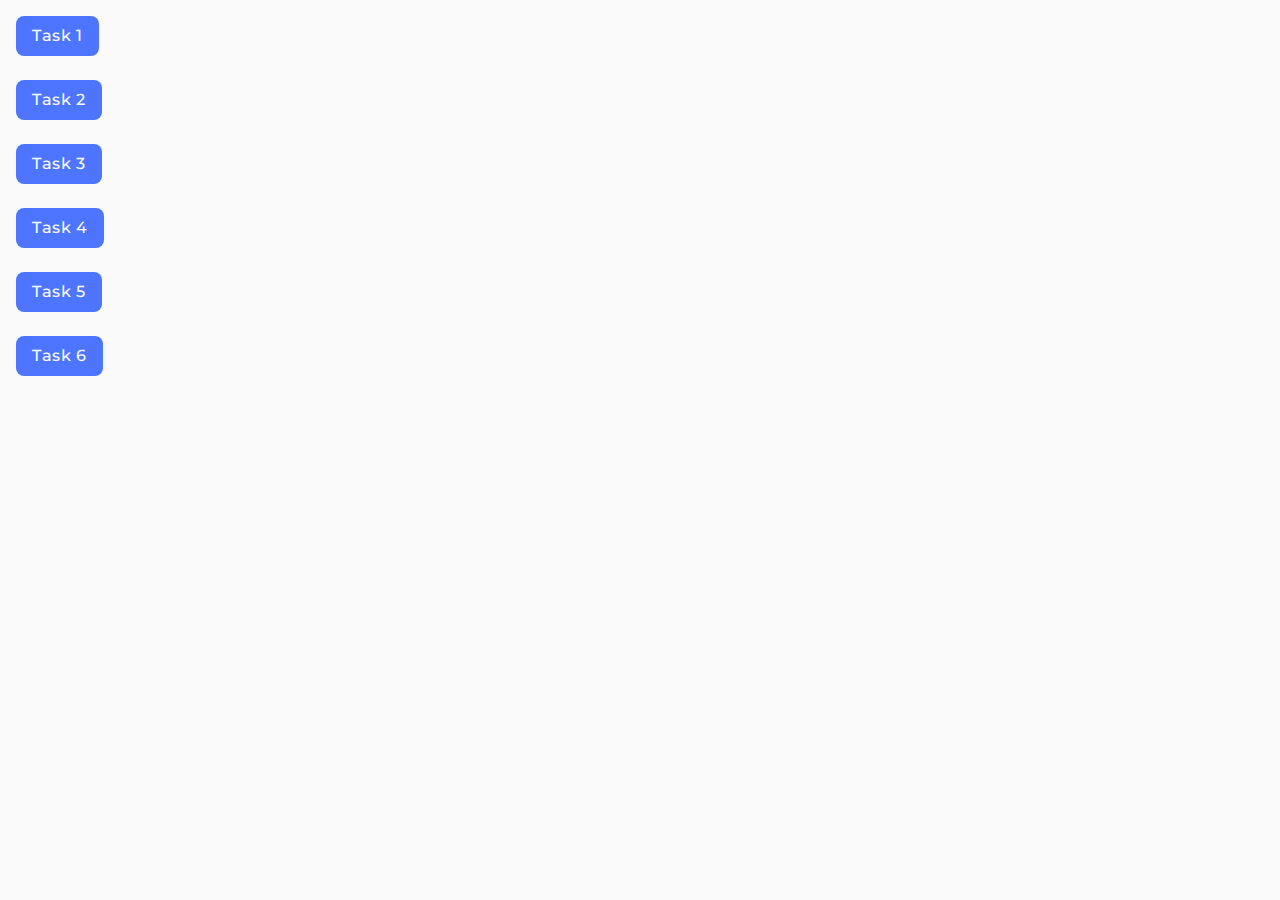
<file: index.html>
<!DOCTYPE html>
<html lang="en">
  <head>
    <meta charset="UTF-8" />
    <meta http-equiv="X-UA-Compatible" content="IE=edge" />
    <meta name="viewport" content="width=device-width, initial-scale=1.0" />
    <title>Homework 7</title>
    <link rel="preconnect" href="https://fonts.googleapis.com" />
    <link rel="preconnect" href="https://fonts.gstatic.com" crossorigin />
    <link
      href="https://fonts.googleapis.com/css2?family=Montserrat:wght@100..900&display=swap"
      rel="stylesheet"
    />
    <link
      rel="stylesheet"
      href="https://cdn.jsdelivr.net/npm/modern-normalize@2.0.0/modern-normalize.min.css"
    />

    <link rel="stylesheet" href="./css/common.css" />
  </head>
  <body>
    <ul>
      <li><a class="button-task" href="./task-1.html">Task 1</a></li>
      <li><a class="button-task" href="./task-2.html">Task 2</a></li>
      <li><a class="button-task" href="./task-3.html">Task 3</a></li>
      <li><a class="button-task" href="./task-4.html">Task 4</a></li>
      <li><a class="button-task" href="./task-5.html">Task 5</a></li>
      <li><a class="button-task" href="./task-6.html">Task 6</a></li>
    </ul>
  </body>
</html>
</file>
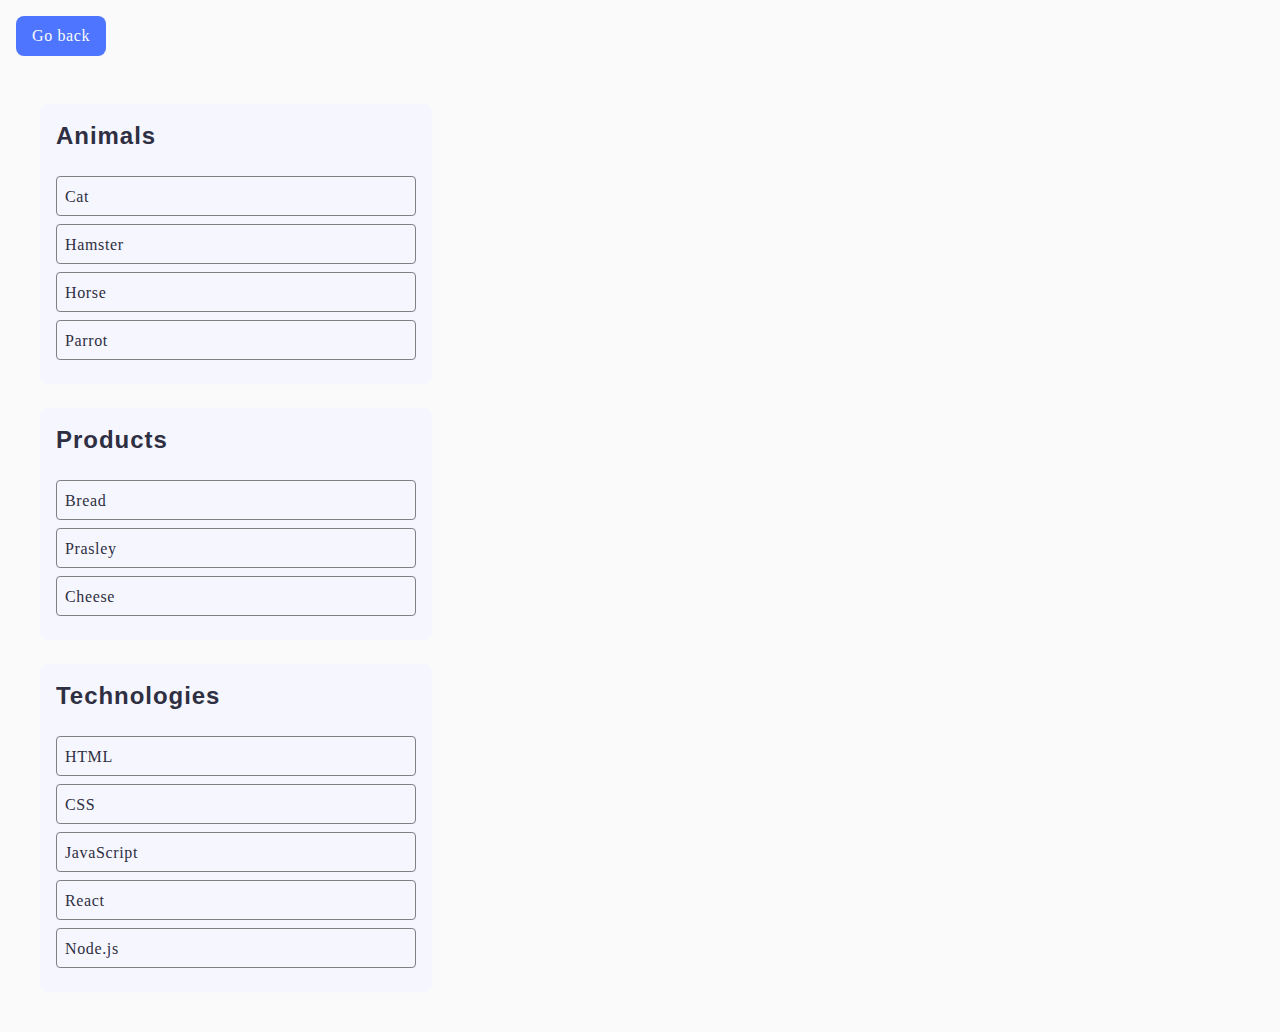
<file: task-1.html>
<!DOCTYPE html>
<html lang="en">
  <head>
    <meta charset="UTF-8" />
    <meta http-equiv="X-UA-Compatible" content="IE=edge" />
    <meta name="viewport" content="width=device-width, initial-scale=1.0" />
    <title>Task 1</title>
    <link rel="stylesheet" href="./css/common.css" />
  </head>
  <body>
    <p><a class="button-task" href="./index.html">Go back</a></p>
    <div class="container">
      <ul id="categories" class="list">
        <li class="item">
          <h2 class="item-title">Animals</h2>
          <ul class="list-item">
            <li class="item-it">Cat</li>
            <li class="item-it">Hamster</li>
            <li class="item-it">Horse</li>
            <li class="item-it">Parrot</li>
          </ul>
        </li>
        <li class="item">
          <h2 class="item-title">Products</h2>
          <ul class="list-item">
            <li class="item-it">Bread</li>
            <li class="item-it">Prasley</li>
            <li class="item-it">Cheese</li>
          </ul>
        </li>
        <li class="item">
          <h2 class="item-title">Technologies</h2>
          <ul class="list-item">
            <li class="item-it">HTML</li>
            <li class="item-it">CSS</li>
            <li class="item-it">JavaScript</li>
            <li class="item-it">React</li>
            <li class="item-it">Node.js</li>
          </ul>
        </li>
      </ul>
    </div>
    <script src="./js/task-1.js" type="module"></script>
  </body>
</html>
</file>
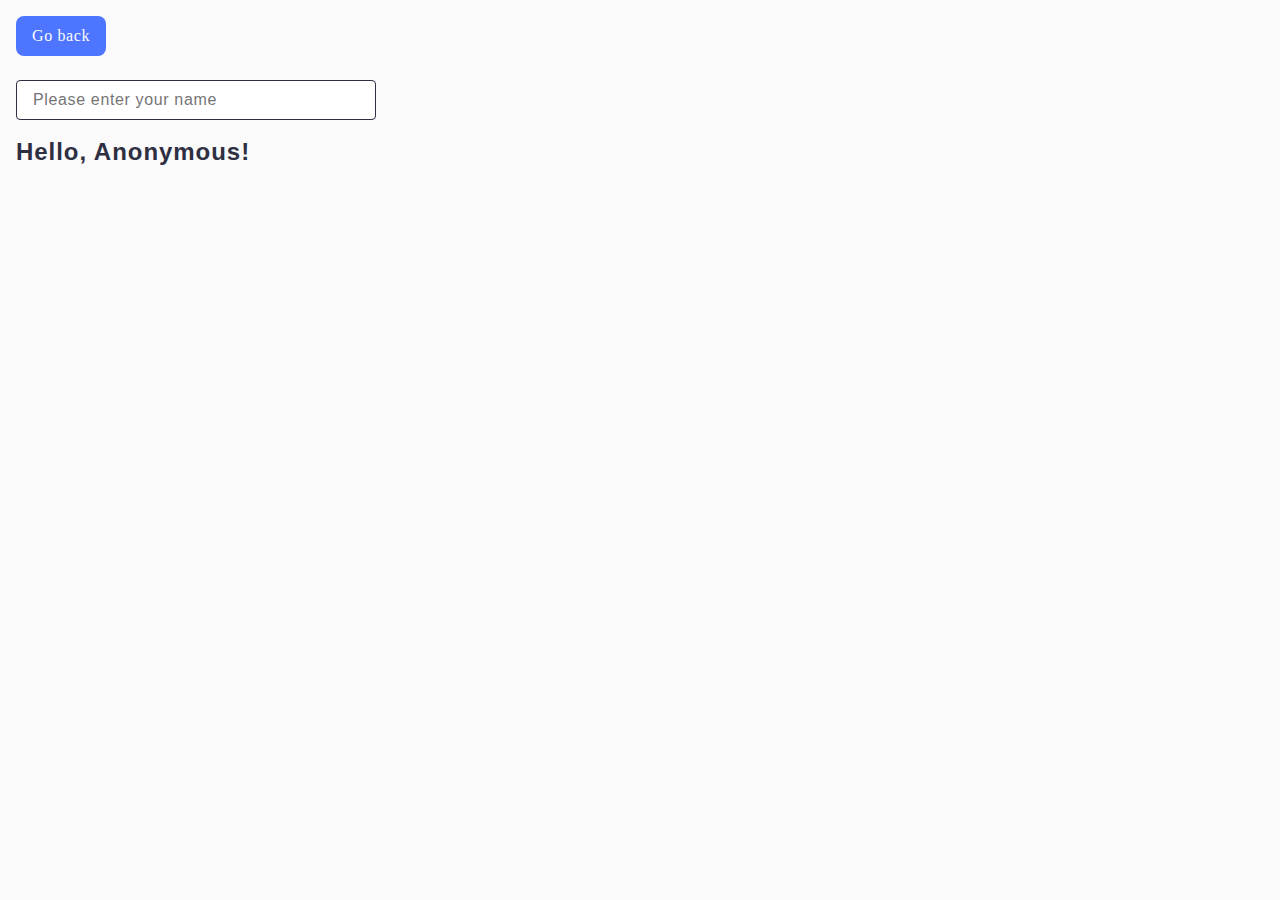
<file: task-3.html>
<!DOCTYPE html>
<html lang="en">
  <head>
    <meta charset="UTF-8" />
    <meta http-equiv="X-UA-Compatible" content="IE=edge" />
    <meta name="viewport" content="width=device-width, initial-scale=1.0" />
    <title>Task 3</title>
    <link rel="stylesheet" href="./css/common.css" />
  </head>
  <body>
    <p><a class="button-task" href="./index.html">Go back</a></p>

    <input type="text" id="name-input" placeholder="Please enter your name" />
    <h1 class="title-input">
      Hello, <span class="title-input" id="name-output">Anonymous</span>!
    </h1>

    <script src="./js/task-3.js" type="module"></script>
  </body>
</html>
</file>
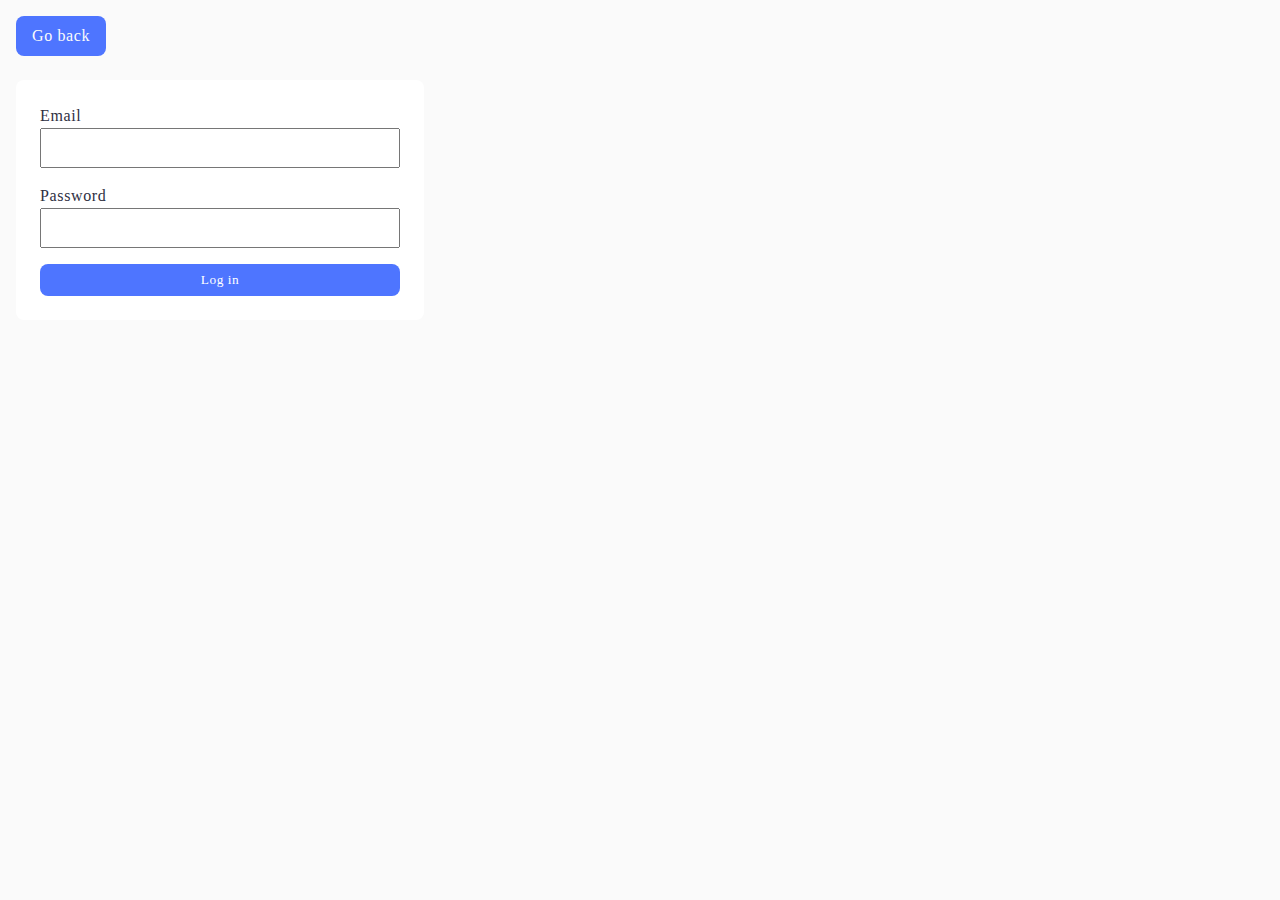
<file: task-4.html>
<!DOCTYPE html>
<html lang="en">
  <head>
    <meta charset="UTF-8" />
    <meta http-equiv="X-UA-Compatible" content="IE=edge" />
    <meta name="viewport" content="width=device-width, initial-scale=1.0" />
    <title>Task 4</title>
    <link rel="stylesheet" href="./css/common.css" />
  </head>
  <body>
    <p><a class="button-task" href="./index.html">Go back</a></p>

    <form class="login-form">
      <label class="label-form">
        Email
        <input class="input-form" type="email" name="email" />
      </label>
      <label class="label-form">
        Password
        <input class="input-form" type="password" name="password" />
      </label>
      <button class="button-form" type="submit">Log in</button>
    </form>

    <script src="./js/task-4.js" type="module"></script>
  </body>
</html>
</file>
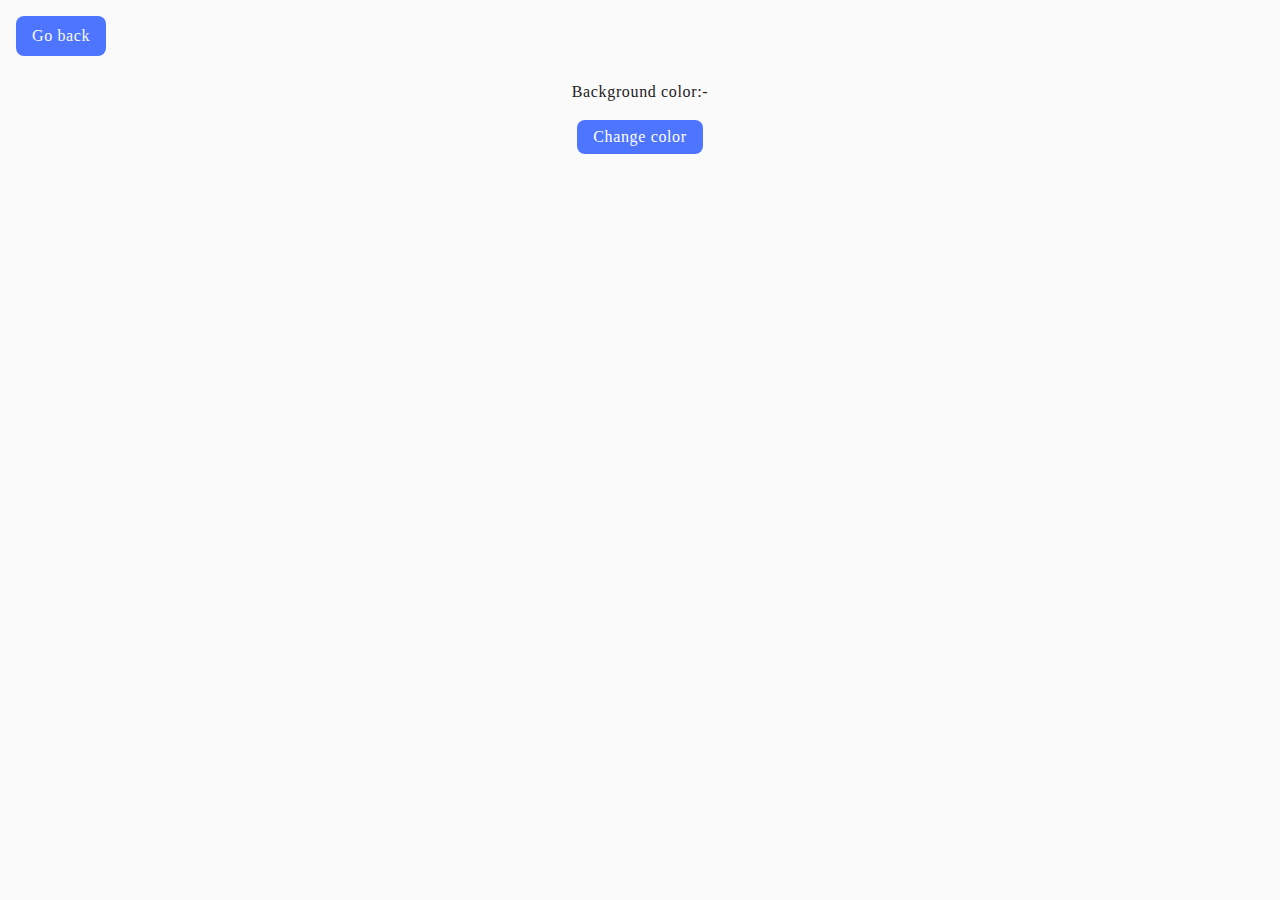
<file: task-5.html>
<!DOCTYPE html>
<html lang="en">
  <head>
    <meta charset="UTF-8" />
    <meta http-equiv="X-UA-Compatible" content="IE=edge" />
    <meta name="viewport" content="width=device-width, initial-scale=1.0" />
    <title>Task 5</title>
    <link rel="stylesheet" href="./css/common.css" />
  </head>
  <body>
    <p><a class="button-task" href="./index.html">Go back</a></p>

    <div class="widget">
      <p>Background color:<span class="color">-</span></p>
      <button type="button" class="change-color">Change color</button>
    </div>

    <script src="./js/task-5.js" type="module"></script>
  </body>
</html>
</file>
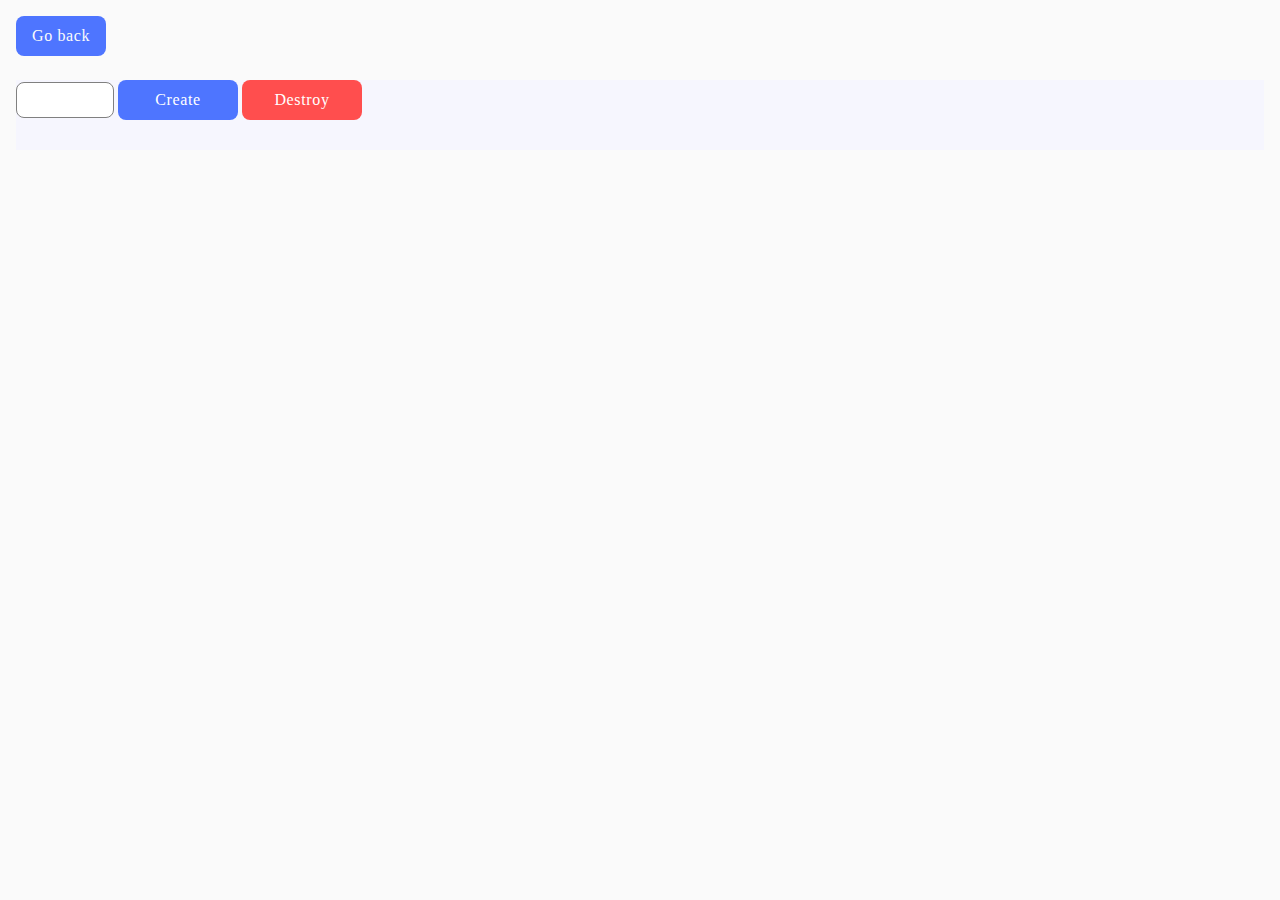
<file: task-6.html>
<!DOCTYPE html>
<html lang="en">
  <head>
    <meta charset="UTF-8" />
    <meta http-equiv="X-UA-Compatible" content="IE=edge" />
    <meta name="viewport" content="width=device-width, initial-scale=1.0" />
    <title>Task 6</title>
    <link rel="stylesheet" href="./css/common.css" />
  </head>
  <body>
    <p><a class="button-task" href="./index.html">Go back</a></p>

    <div id="controls">
      <input class="input -controls" type="number" min="1" max="100" step="1" />
      <button class="button-controls" type="button" data-create>Create</button>
      <button class="button-controls color-second" type="button" data-destroy>
        Destroy
      </button>
    </div>

    <div class="box" id="boxes"></div>

    <script src="./js/task-6.js" type="module"></script>
  </body>
</html>
</file>
<file: css/common.css>
* {
    box-sizing: border-box;
}

body {
    margin: 16px;
    font-family: 'Montserrat', serif;
    -webkit-font-smoothing: antialiased;
    -moz-osx-font-smoothing: grayscale;
    background-color: #fafafa;
    color: #212121;
    line-height: 1.5;
}

img {
    display: block;
    max-width: 100%;
    height: auto;
}

h1,
h2,
p {
    margin: 0;
    padding: 0;
}

a {
    text-decoration: none;
}

ul {
    list-style-type: none;
    margin-top: 0;
    margin-bottom: 0;
    padding-left: 0;
}

button {
    cursor: pointer;
    font-family: inherit;
    border: none;
}

.button-task {
    display: inline-block;
    background-color: #4e75ff;
    color: #fbfbfb;
    font-size: 16px;
    font-weight: 500;
    letter-spacing: 0.04em;
    padding: 8px 16px;
    border-radius: 8px;
    margin-bottom: 24px;
    transition: background-color 250ms cubic-bezier(0.4, 0, 0.2, 1);
}

.button-task:hover {
    background-color: #fbfbfb;
    border: 1px solid #4e75ff;
    color: #4e75ff;
}

/* task-1 */

.container {
    max-width: 400px;
}

.item-title {
    font-family: 'Montserrat', sans-serif;
    font-weight: 600;
    font-size: 24px;
    line-height: 1.33;
    letter-spacing: 0.04em;
    color: #2e2f42;
}

.item-it {
    font-weight: 400;
    font-size: 16px;
    letter-spacing: 0.04em;
    color: #2e2f42;
}

.list {
    padding: 24px;
    list-style-type: none;
    display: flex;
    flex-direction: column;
    gap: 24px;
}

.item {
    display: flex;
    flex-direction: column;
    gap: 16px;
    background: #f6f6fe;
    border-radius: 8px;
    padding: 16px;
    width: 392px;
}

.list-item {
    display: flex;
    flex-direction: column;
    gap: 8px;
    align-items: center;
    padding: 8px;
}

.item-it {
    display: flex;
    flex-direction: column;
    align-items: start;
    padding: 8px;
    border-width: 2px;
    border: 1px solid #808080;
    border-radius: 4px;
    width: 360px;
    height: 40px;
}

/* task-2 */

.container-gallery {
    max-width: 1440px;
}

.gallery {
    display: flex;
    flex-wrap: wrap;
    justify-content: center;
    gap: 24px;
    row-gap: 48px;
}

.gallery img {
    max-width: 360px;
    height: 100%;
}

/* task-3 */

#name-input {
    border-radius: 4px;
    border: 1px solid #2e2f42;
    outline: transparent;
    font-size: 16px;
    line-height: 1.5;
    letter-spacing: 0.04em;
    padding: 8px 16px;
    margin-bottom: 16px;
    width: 360px;
    height: 40px;
}

#name-input:focus {
    border: 1px solid #060eef;
}

.title-input {
    font-family: 'Montserrat', sans-serif;
    font-weight: 600;
    font-size: 24px;
    line-height: 1.33;
    letter-spacing: 0.04em;
    color: #2e2f42;
}

/* task-4 */

.login-form {
    border-radius: 8px;
    padding: 24px;
    width: 408px;
    display: flex;
    flex-direction: column;
    gap: 16px;
    background-color: #fff;
}

.label-form {
    font-weight: 400;
    font-size: 16px;
    line-height: 1.5;
    letter-spacing: 0.04em;
    color: #2e2f42;
}

.input-form {
    width: 100%;
    height: 40px;
}

.button-form {
    border-radius: 8px;
    padding: 8px 16px;
    font-weight: 500;
    letter-spacing: 0.04em;
    color: #fff;
    background-color: #4e75ff;
    transition: background-color 250ms cubic-bezier(0.4, 0, 0.2, 1);
}

.button-form:hover {
    background-color: #6c8cff;
}

/* task-5 */

.widget p,
.widget span {
    font-size: 16px;
    letter-spacing: 0.04em;
    margin-bottom: 16px;
}

.change-color {
    border-radius: 8px;
    padding: 8px 16px;
    background-color: #4e75ff;
    font-weight: 500;
    font-size: 16px;
    letter-spacing: 0.04em;
    color: #fff;
    transition: background-color 250ms cubic-bezier(0.4, 0, 0.2, 1);
}

.change-color:hover {
    background-color: #6c8cff;
}

.widget {
    text-align: center;
}

/* task-6 */

#controls {
    background-color: #f6f6fe;
}

#controls input {
    border: 1px solid #808080;
    border-radius: 8px;
    padding: 8px 16px;
    outline: transparent;
    font-size: 16px;
    letter-spacing: 0.04em;
    text-align: center;
    margin-bottom: 32px;
}

#controls input:focus {
    border: 1px solid #000;
}

.button-controls {
    border-radius: 8px;
    padding: 8px 16px;
    width: 120px;
    height: 40px;
    background-color: #4e75ff;
    font-weight: 500;
    font-size: 16px;
    letter-spacing: 0.04em;
    color: #fff;
}

.button-controls:hover {
    background-color: #6c8cff;
}

.color-second {
    background-color: #ff4e4e;
}

.color-second:hover {
    background-color: #ff7070;
}

.box {
    display: flex;
    flex-wrap: wrap;
    justify-content: flex-start;
    gap: 32px;
}
</file>
